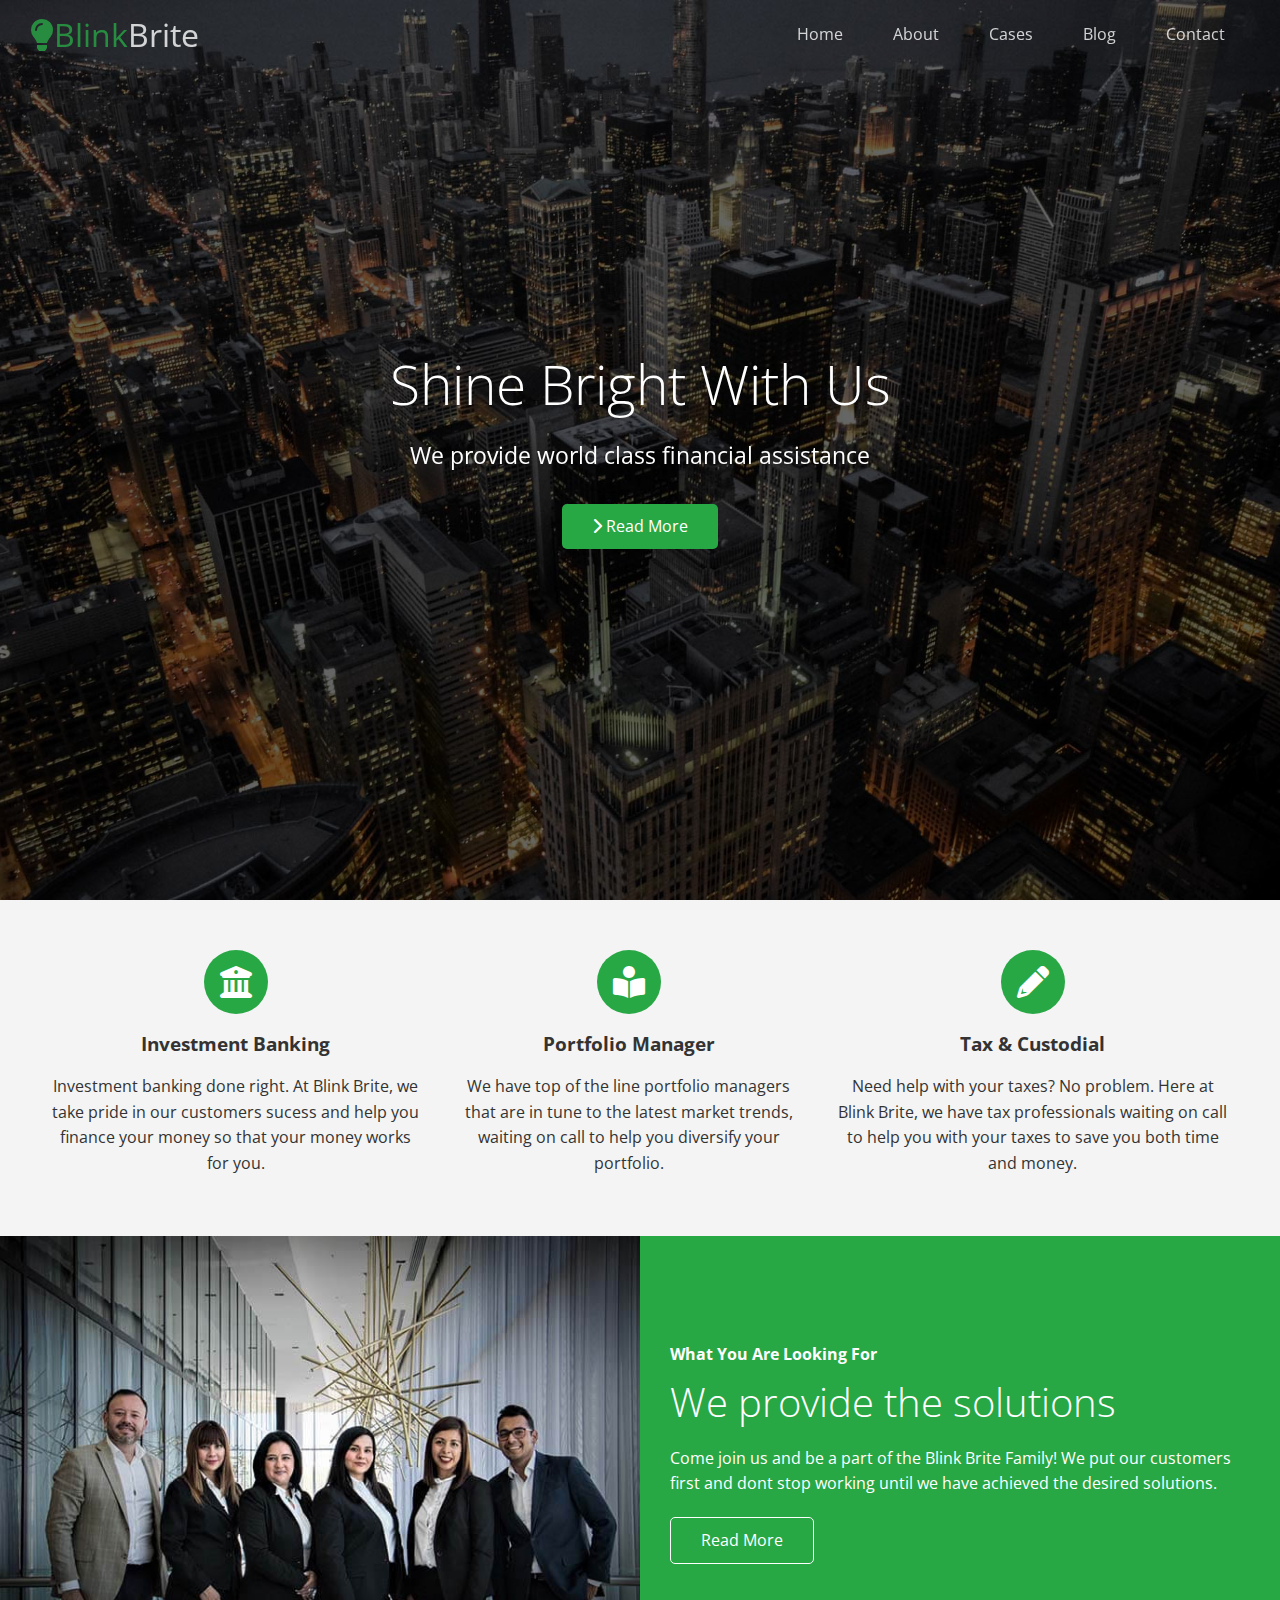
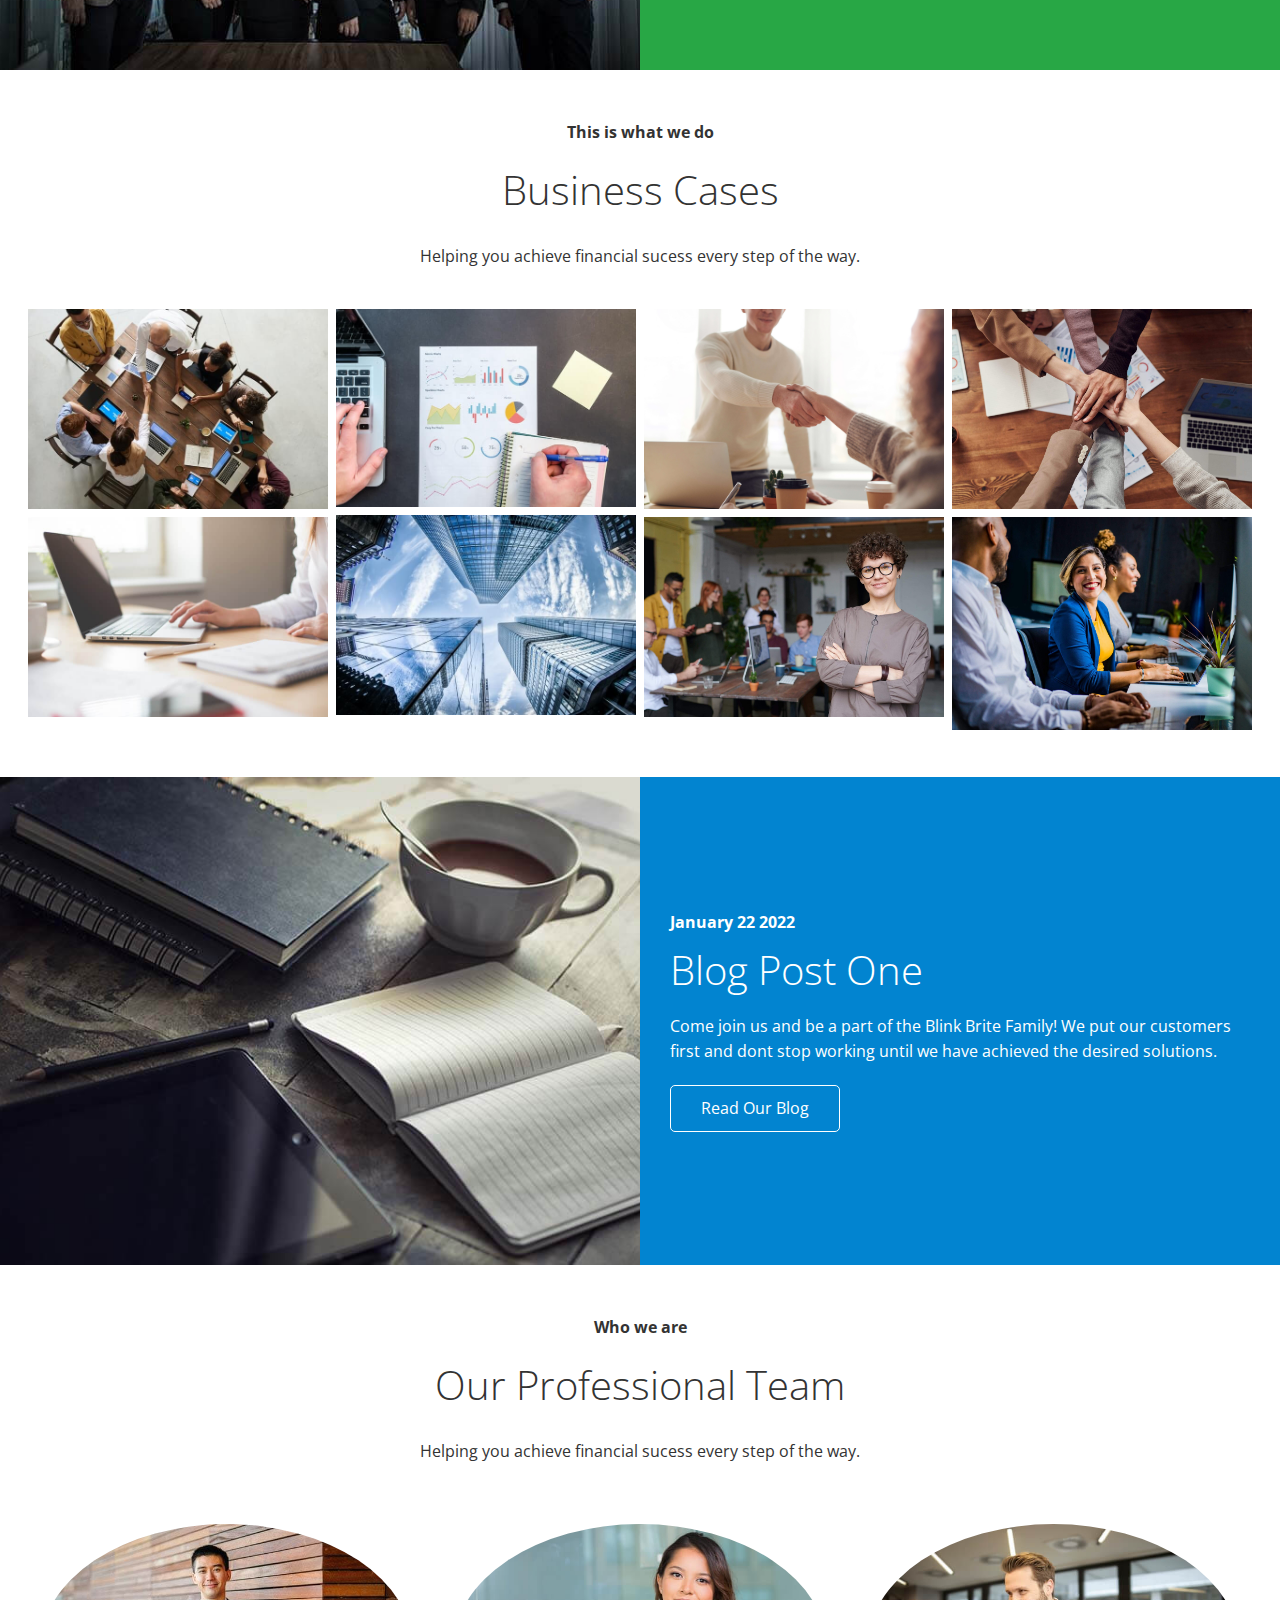
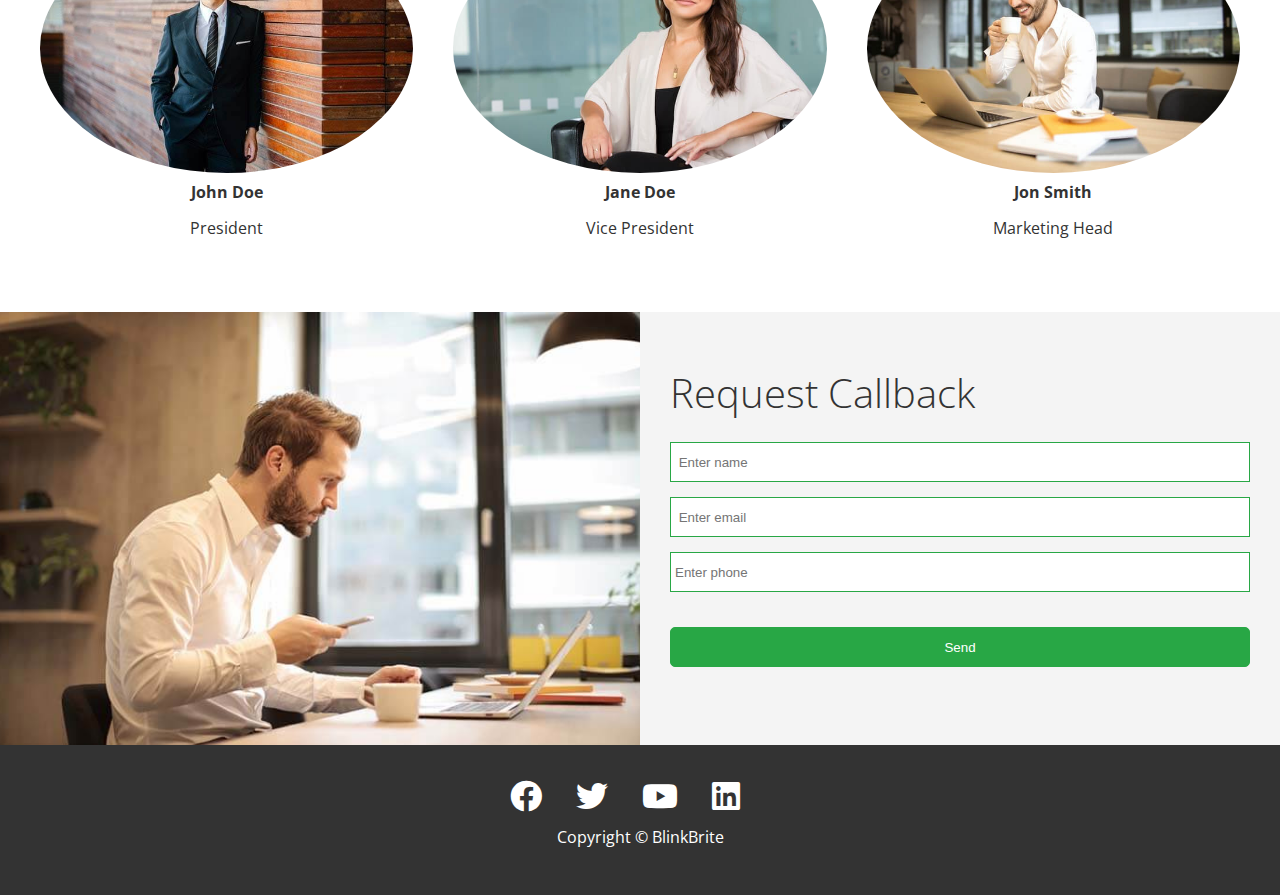
<file: index.html>
<!DOCTYPE html>
<html lang="en">
  <head>
    <meta charset="UTF-8" />
    <meta http-equiv="X-UA-Compatible" content="IE=edge" />
    <meta name="viewport" content="width=device-width, initial-scale=1.0" />
    <link
      rel="stylesheet"
      href="https://cdnjs.cloudflare.com/ajax/libs/font-awesome/6.0.0-beta3/css/all.min.css"
    />
    <link rel="stylesheet" href="css/utilities.css" />
    <link rel="stylesheet" href="css/style.css" />
    <title>Blink Brite</title>
  </head>
  <body id="home">
    <!-- The navbar will be within the header. The header is the whole first section includeing pic -->

    <header class="hero">
      <div id="navbar" class="navbar top">
        <h1 class="logo">
          <span class="text-primary">
            <i class="fas fa-lightbulb"></i>Blink</span
          >Brite
        </h1>
        <nav>
          <ul>
            <li><a href="#home">Home</a></li>
            <li><a href="#about">About</a></li>
            <li><a href="#cases">Cases</a></li>
            <li><a href="#blog">Blog</a></li>
            <li><a href="#contact">Contact</a></li>
          </ul>
        </nav>
      </div>
      <!-- Go under navbar div to put in content for header -->
      <div class="content">
        <h1>Shine Bright With Us</h1>
        <p>We provide world class financial assistance</p>
        <a href="#about" class="btn"
          ><i class="fas fa-chevron-right"></i> Read More</a
        >
      </div>
    </header>
    <!-- All of our sections except our footer will go inside this main tag for the content of our webpage -->
    <main>
      <!-- About:icons selection -->
      <section id="about" class="icons bg-light">
        <!-- these are where our three flex items will go in HTML -->
        <div class="flex-items">
          <!-- Flex item 1 -->
          <div>
            <i class="fas fa-university fa-2x"></i>
            <div>
              <h3>Investment Banking</h3>
              <p>
                Investment banking done right. At Blink Brite, we take pride in
                our customers sucess and help you finance your money so that
                your money works for you.
              </p>
            </div>
          </div>
          <!-- Flex Item 2 -->
          <div>
            <i class="fas fa-book-reader fa-2x"></i>
            <div>
              <h3>Portfolio Manager</h3>
              <p>
                We have top of the line portfolio managers that are in tune to
                the latest market trends, waiting on call to help you diversify
                your portfolio.
              </p>
            </div>
          </div>
          <!-- Flex Item 3 -->
          <div>
            <i class="fas fa-pencil-alt fa-2x"></i>
            <div>
              <h3>Tax & Custodial</h3>
              <p>
                Need help with your taxes? No problem. Here at Blink Brite, we
                have tax professionals waiting on call to help you with your
                taxes to save you both time and money.
              </p>
            </div>
          </div>
        </div>
      </section>
      <!-- End of Flex items-->

      <!-- About Solutions -->
      <section class="solutions flex-columns">
        <div class="row">
          <div class="column">
            <div class="column-1">
              <img src="img/people.jpg" />
            </div>
          </div>
          <div class="column">
            <div class="column-2 bg-primary">
              <h4>What You Are Looking For</h4>
              <h2>We provide the solutions</h2>
              <p>
                Come join us and be a part of the Blink Brite Family! We put our
                customers first and dont stop working until we have achieved the
                desired solutions.
              </p>
              <a href="#" class="btn btn-outline">
                <!-- <i class="fas fa-chevron"></i> -->
                Read More
              </a>
            </div>
          </div>
        </div>
      </section>
      <!-- Cases Section -->
      <section id="cases" class="cases flex-grid section-padding">
        <header class="section-header">
          <h4>This is what we do</h4>
          <h2>Business Cases</h2>
          <p>Helping you achieve financial sucess every step of the way.</p>
        </header>
        <div class="row">
          <div class="column">
            <img src="img/cases1.jpg" />
            <img src="img/cases2.jpg" />
          </div>
          <div class="column">
            <img src="img/cases3.jpg" />
            <img src="img/cases4.jpg" />
          </div>
          <div class="column">
            <img src="img/cases5.jpg" />
            <img src="img/cases6.jpg" />
          </div>
          <div class="column">
            <img src="img/cases7.jpg" />
            <img src="img/cases8.jpg" />
          </div>
        </div>
      </section>
      <!-- Blog section -->
      <section id="blog" class="blog flex-columns flex-reverse">
        <div class="row">
          <div class="column">
            <div class="column-1">
              <img src="img/blog.jpg" />
            </div>
          </div>
          <div class="column">
            <div class="column-2 bg-secondary">
              <h4>January 22 2022</h4>
              <h2>Blog Post One</h2>
              <p>
                Come join us and be a part of the Blink Brite Family! We put our
                customers first and dont stop working until we have achieved the
                desired solutions.
              </p>
              <a href="blog.html" class="btn btn-outline">
                <!-- <i class="fas fa-chevron"></i> -->
                Read Our Blog
              </a>
            </div>
          </div>
        </div>
      </section>
      <!-- Team Section -->
      <section id="team" class="team section-padding">
        <header class="section-header">
          <h4>Who we are</h4>
          <h2>Our Professional Team</h2>
          <p>Helping you achieve financial sucess every step of the way.</p>
        </header>
        <div class="flex-items">
          <div>
            <img src="img/person1.jpg" alt="" />
            <h4>John Doe</h4>
            <p>President</p>
          </div>
          <div>
            <img src="img/person2.jpg" alt="" />
            <h4>Jane Doe</h4>
            <p>Vice President</p>
          </div>
          <div>
            <img src="img/person3.jpg" alt="" />
            <h4>Jon Smith</h4>
            <p>Marketing Head</p>
          </div>
        </div>
      </section>
      <!-- Contact Section -->
      <section id="contact" class="contact flex-columns">
        <div class="row">
          <div class="column">
            <div class="column-1">
              <img src="img/contact.jpg" />
            </div>
          </div>
          <div class="column">
            <div class="column-2 bg-light">
              <h2>Request Callback</h2>
              <form action="" class="callback-form">
                <div class="form-control">
                  <label for="name"></label>
                  <input
                    type="text"
                    name="name"
                    id="name"
                    placeholder=" Enter name"
                  />
                </div>
                <div class="form-control">
                  <label for="email"></label>
                  <input
                    type="email"
                    name="email"
                    id="email"
                    placeholder=" Enter email"
                  />
                </div>
                <div class="form-control">
                  <label for="phone"></label>
                  <input
                    type="text"
                    name="phone"
                    id="phone"
                    placeholder="Enter phone"
                  />
                </div>
                <input type="submit" value="Send" id="submit" class="btn" />
              </form>
            </div>
          </div>
        </div>
      </section>
    </main>
    <!-- footer goes under main -->
    <footer class="footer bg-dark">
      <div class="social">
        <a href="#"><i class="fab fa-facebook fa-2x"></i></a>
        <a href="#"><i class="fab fa-twitter fa-2x"></i></a>
        <a href="#"><i class="fab fa-youtube fa-2x"></i></a>
        <a href="#"><i class="fab fa-linkedin fa-2x"></i></a>
      </div>
      <p>Copyright &copy; BlinkBrite</p>
    </footer>

    <script
      src="https://code.jquery.com/jquery-3.6.0.min.js"
      integrity="sha256-/xUj+3OJU5yExlq6GSYGSHk7tPXikynS7ogEvDej/m4="
      crossorigin="anonymous"
    ></script>

    <script>
      const navbar = document.getElementById("navbar");
      window.onscroll = function () {
        if (window.pageYOffset > 400) {
          navbar.classList.remove("top");
        } else {
          navbar.classList.add("top");
        }
      };

      $("#navbar a, .btn").on("click", function (e) {
        if (this.hash !== "") {
          e.preventDefault();

          const hash = this.hash;

          $("html, body").animate(
            {
              scrollTop: $(hash).offset().top - 70,
            },
            800
          );
        }
      });
    </script>
  </body>
</html>
</file>
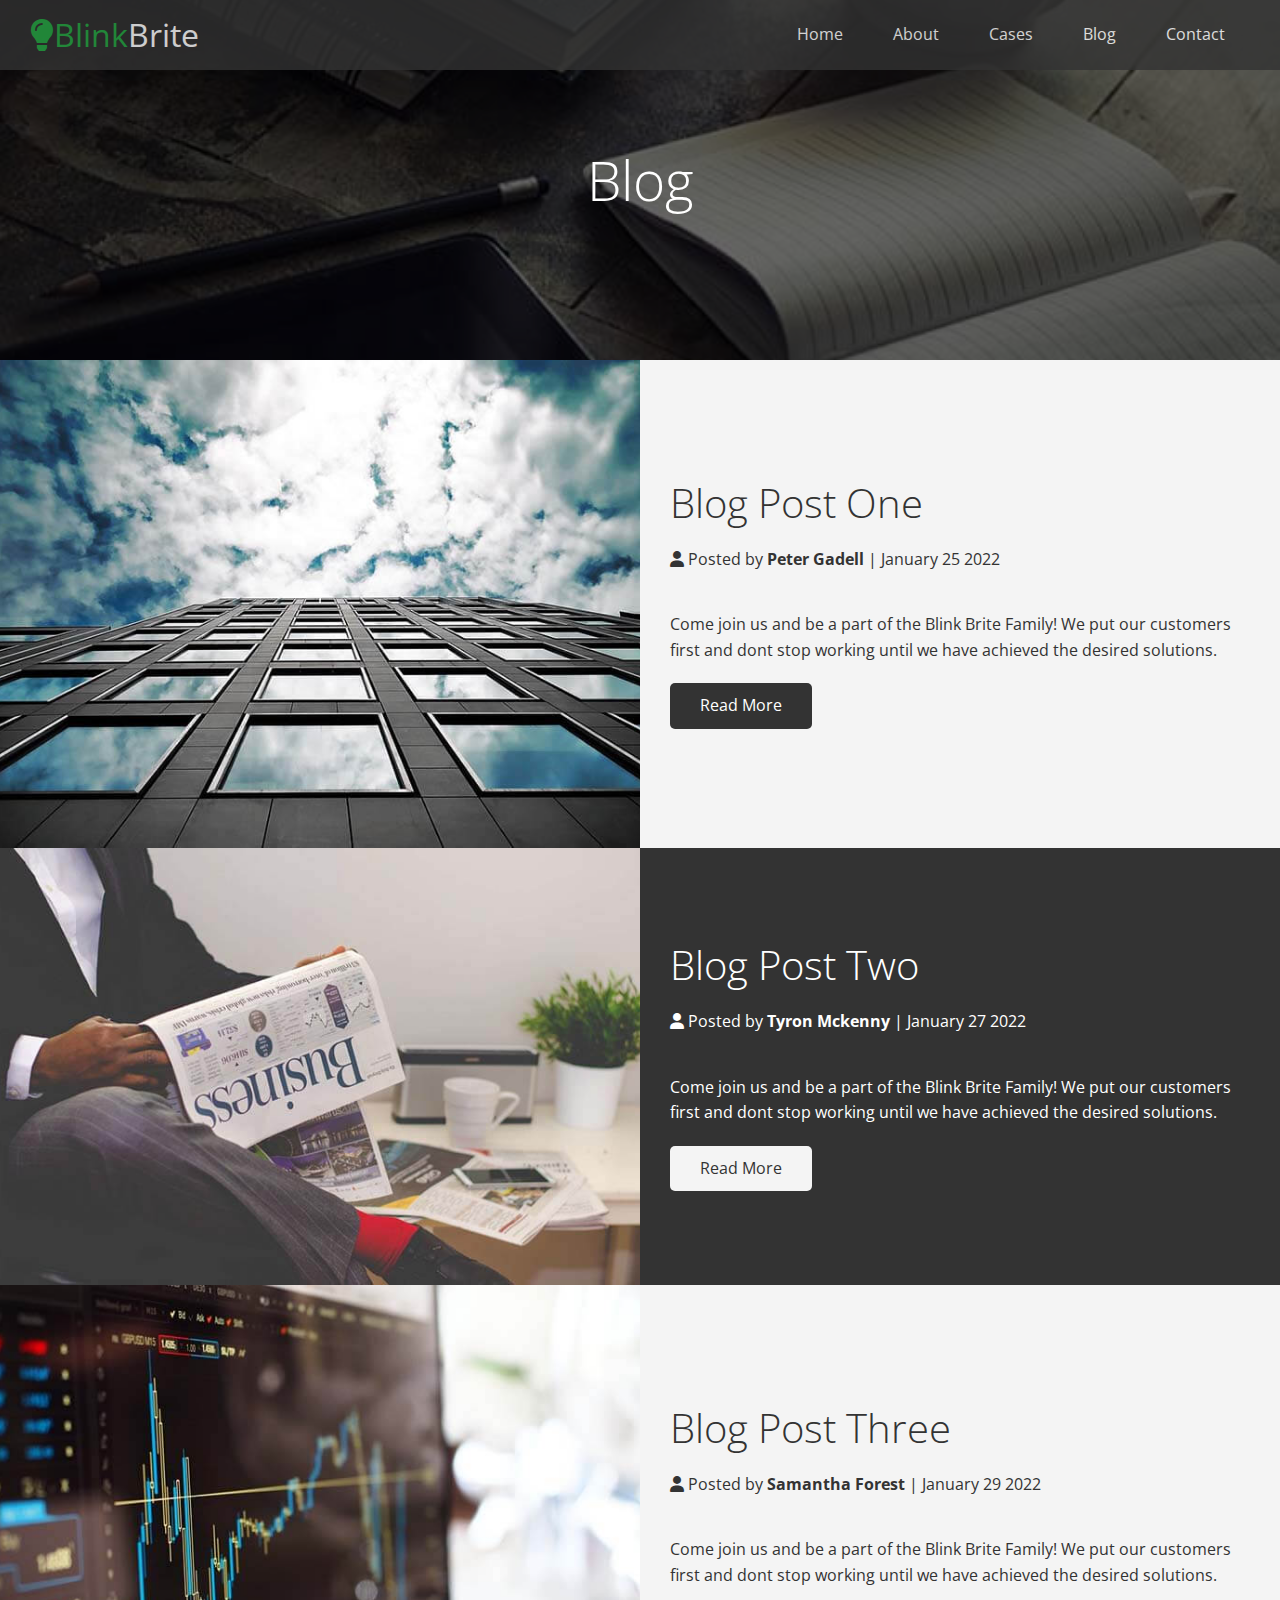
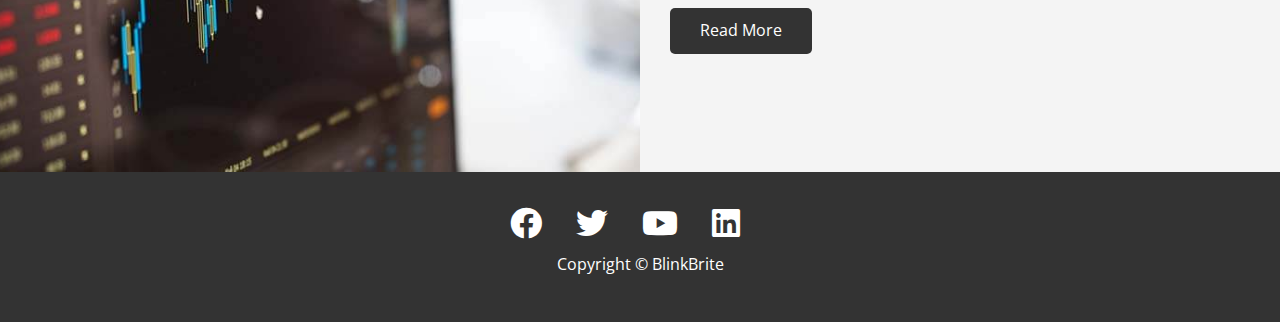
<file: blog.html>
<!DOCTYPE html>
<html lang="en">
  <head>
    <meta charset="UTF-8" />
    <meta http-equiv="X-UA-Compatible" content="IE=edge" />
    <meta name="viewport" content="width=device-width, initial-scale=1.0" />
    <link
      rel="stylesheet"
      href="https://cdnjs.cloudflare.com/ajax/libs/font-awesome/6.0.0-beta3/css/all.min.css"
    />
    <link rel="stylesheet" href="css/utilities.css" />
    <link rel="stylesheet" href="css/style.css" />
    <title>Read Our Blog</title>
  </head>
  <body id="home">
    <!-- The navbar will be within the header. The header is the whole first section includeing pic -->

    <header class="hero blog">
      <div id="navbar" class="navbar">
        <h1 class="logo">
          <span class="text-primary">
            <i class="fas fa-lightbulb"></i>Blink</span
          >Brite
        </h1>
        <nav>
          <ul>
            <li><a href="index.html">Home</a></li>
            <li><a href="index.html#about">About</a></li>
            <li><a href="index.html#cases">Cases</a></li>
            <li><a href="index.html#blog">Blog</a></li>
            <li><a href="index.html#contact">Contact</a></li>
          </ul>
        </nav>
      </div>
      <!-- Go under navbar div to put in content for header -->
      <div class="content">
        <h1>Blog</h1>
      </div>
    </header>
    <!-- All of our sections except our footer will go inside this main tag for the content of our webpage -->
    <main>
      <!-- About Solutions -->
      <article class="flex-columns">
        <div class="row">
          <div class="column">
            <div class="column-1">
              <img src="img/blog1.jpg" />
            </div>
          </div>
          <div class="column">
            <div class="column-2 bg-light">
              <h2>Blog Post One</h2>
              <p class="meta">
                <i class="fas fa-user"></i> Posted by
                <strong>Peter Gadell</strong> | January 25 2022
              </p>
              <p>
                Come join us and be a part of the Blink Brite Family! We put our
                customers first and dont stop working until we have achieved the
                desired solutions.
              </p>
              <a href="post.html" class="btn btn-dark">
                <!-- <i class="fas fa-chevron"></i> -->
                Read More
              </a>
            </div>
          </div>
        </div>
      </article>
      <article class="flex-columns flex-reverse">
        <div class="row">
          <div class="column">
            <div class="column-1">
              <img src="img/blog2.jpg" />
            </div>
          </div>
          <div class="column">
            <div class="column-2 bg-dark">
              <h2>Blog Post Two</h2>
              <p class="meta">
                <i class="fas fa-user"></i> Posted by
                <strong>Tyron Mckenny</strong> | January 27 2022
              </p>
              <p>
                Come join us and be a part of the Blink Brite Family! We put our
                customers first and dont stop working until we have achieved the
                desired solutions.
              </p>
              <a href="post.html" class="btn btn-light">
                <!-- <i class="fas fa-chevron"></i> -->
                Read More
              </a>
            </div>
          </div>
        </div>
      </article>
      <article class="flex-columns">
        <div class="row">
          <div class="column">
            <div class="column-1">
              <img src="img/blog3.jpg" />
            </div>
          </div>
          <div class="column">
            <div class="column-2 bg-light">
              <h2>Blog Post Three</h2>
              <p class="meta">
                <i class="fas fa-user"></i> Posted by
                <strong>Samantha Forest</strong> | January 29 2022
              </p>
              <p>
                Come join us and be a part of the Blink Brite Family! We put our
                customers first and dont stop working until we have achieved the
                desired solutions.
              </p>
              <a href="post.html" class="btn btn-dark">
                <!-- <i class="fas fa-chevron"></i> -->
                Read More
              </a>
            </div>
          </div>
        </div>
      </article>
    </main>
    <!-- footer goes under main -->
    <footer class="footer bg-dark">
      <div class="social">
        <a href="#"><i class="fab fa-facebook fa-2x"></i></a>
        <a href="#"><i class="fab fa-twitter fa-2x"></i></a>
        <a href="#"><i class="fab fa-youtube fa-2x"></i></a>
        <a href="#"><i class="fab fa-linkedin fa-2x"></i></a>
      </div>
      <p>Copyright &copy; BlinkBrite</p>
    </footer>
  </body>
</html>
</file>
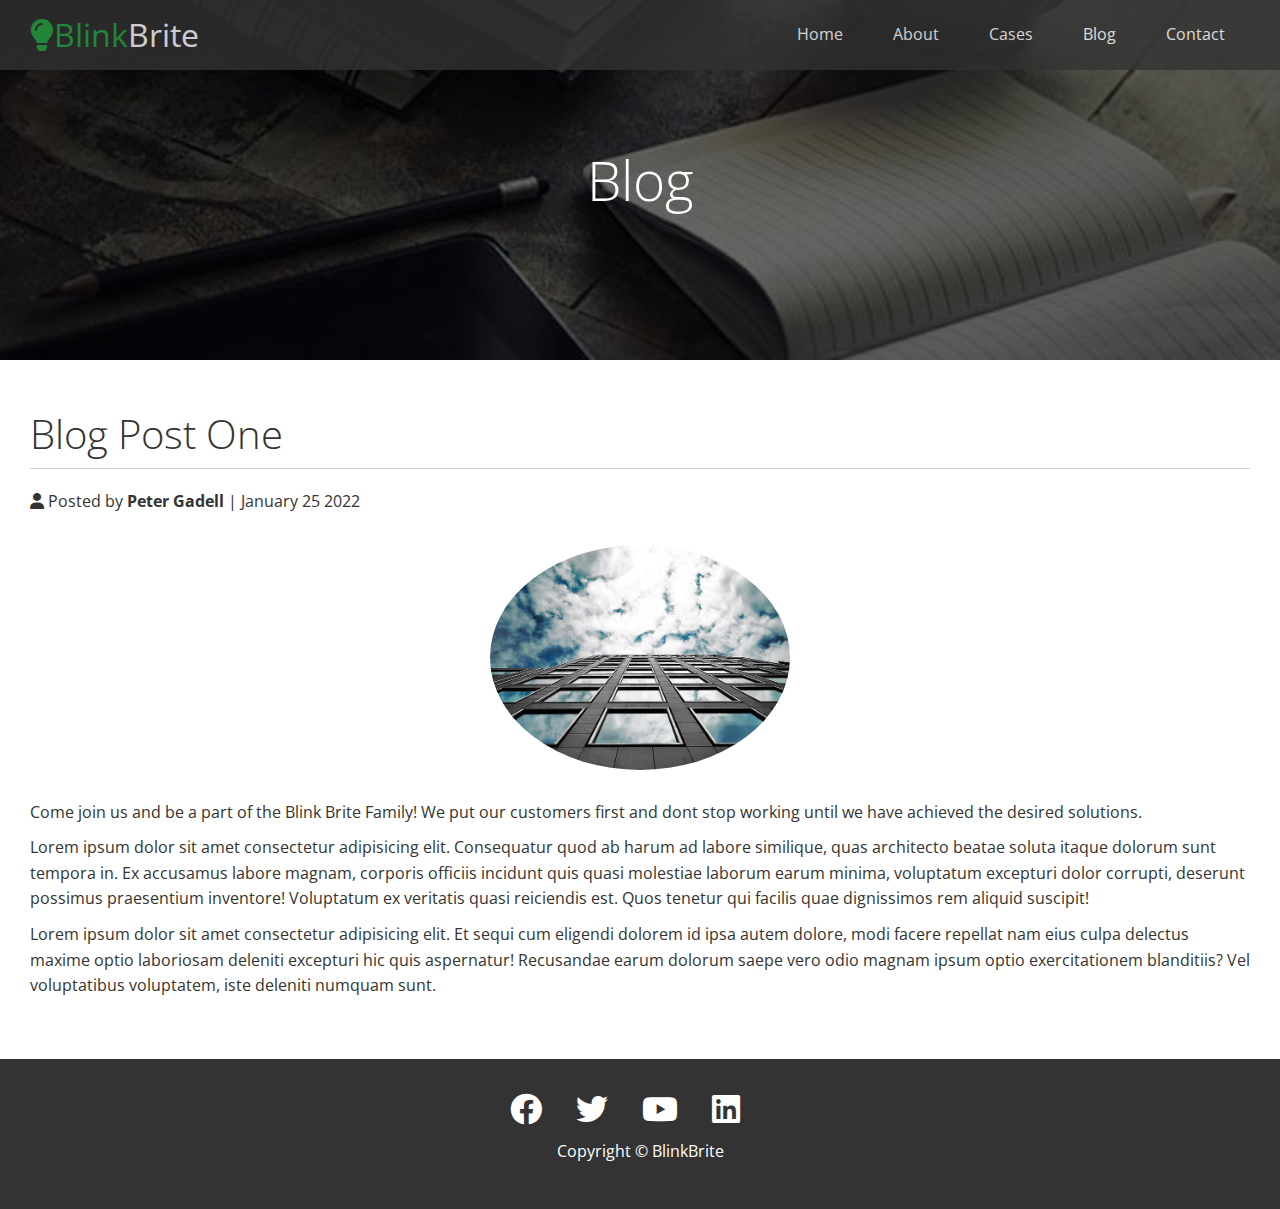
<file: post.html>
<!DOCTYPE html>
<html lang="en">
  <head>
    <meta charset="UTF-8" />
    <meta http-equiv="X-UA-Compatible" content="IE=edge" />
    <meta name="viewport" content="width=device-width, initial-scale=1.0" />
    <link
      rel="stylesheet"
      href="https://cdnjs.cloudflare.com/ajax/libs/font-awesome/6.0.0-beta3/css/all.min.css"
    />
    <link rel="stylesheet" href="css/utilities.css" />
    <link rel="stylesheet" href="css/style.css" />
    <title>Post One</title>
  </head>
  <body id="home">
    <!-- The navbar will be within the header. The header is the whole first section includeing pic -->

    <header class="hero blog">
      <div id="navbar" class="navbar">
        <h1 class="logo">
          <span class="text-primary">
            <i class="fas fa-lightbulb"></i>Blink</span
          >Brite
        </h1>
        <nav>
          <ul>
            <li><a href="index.html">Home</a></li>
            <li><a href="index.html#about">About</a></li>
            <li><a href="index.html#cases">Cases</a></li>
            <li><a href="index.html#blog">Blog</a></li>
            <li><a href="index.html#contact">Contact</a></li>
          </ul>
        </nav>
      </div>
      <!-- Go under navbar div to put in content for header -->
      <div class="content">
        <h1>Blog</h1>
      </div>
    </header>
    <!-- All of our sections except our footer will go inside this main tag for the content of our webpage -->
    <main>
      <section class="post">
        <h2>Blog Post One</h2>
        <p class="meta">
          <i class="fas fa-user"></i> Posted by <strong>Peter Gadell</strong> |
          January 25 2022
        </p>
        <img src="img/blog1.jpg" alt="" />
        <p>
          Come join us and be a part of the Blink Brite Family! We put our
          customers first and dont stop working until we have achieved the
          desired solutions.
        </p>
        <p>
          Lorem ipsum dolor sit amet consectetur adipisicing elit. Consequatur
          quod ab harum ad labore similique, quas architecto beatae soluta
          itaque dolorum sunt tempora in. Ex accusamus labore magnam, corporis
          officiis incidunt quis quasi molestiae laborum earum minima,
          voluptatum excepturi dolor corrupti, deserunt possimus praesentium
          inventore! Voluptatum ex veritatis quasi reiciendis est. Quos tenetur
          qui facilis quae dignissimos rem aliquid suscipit!
        </p>

        <p>
          Lorem ipsum dolor sit amet consectetur adipisicing elit. Et sequi cum
          eligendi dolorem id ipsa autem dolore, modi facere repellat nam eius
          culpa delectus maxime optio laboriosam deleniti excepturi hic quis
          aspernatur! Recusandae earum dolorum saepe vero odio magnam ipsum
          optio exercitationem blanditiis? Vel voluptatibus voluptatem, iste
          deleniti numquam sunt.
        </p>
      </section>
    </main>
    <!-- footer goes under main -->
    <footer class="footer bg-dark">
      <div class="social">
        <a href="#"><i class="fab fa-facebook fa-2x"></i></a>
        <a href="#"><i class="fab fa-twitter fa-2x"></i></a>
        <a href="#"><i class="fab fa-youtube fa-2x"></i></a>
        <a href="#"><i class="fab fa-linkedin fa-2x"></i></a>
      </div>
      <p>Copyright &copy; BlinkBrite</p>
    </footer>
  </body>
</html>
</file>
<file: css/utilities.css>
/* Text color for the span tag, my text primary green color */

.text-primary {
  color: #28a745;
}

.text-secondary {
  color: #0284d0;
}

/* button styleing on the homepage */

.btn {
  cursor: pointer;
  display: inline-block;
  padding: 10px 30px;
  color: #fff;
  background-color: #28a745;
  border: none;
  border-radius: 5px;
}

.btn:hover {
  opacity: 0.9;
}

.btn-primary,
.bg-primary {
  background-color: #28a745;
  color: #fff;
}
.btn-secondary,
.bg-secondary {
  background-color: #0284d0;
  color: #fff;
}
.btn-dark,
.bg-dark {
  background-color: #333;
  color: #fff;
}
.btn-light,
.bg-light {
  background-color: #f4f4f4;
  color: #333;
}

.btn-outline {
  background-color: transparent;
  border: 1px solid white;
}

/* style the flex-items class that we used */

.flex-items {
  display: flex;
  text-align: center;
  justify-content: center;
  text-align: center;
  height: 100%;
}

/* here we are targeting the child element (the direct div) inside of our flex items */

.flex-items > div {
  padding: 20px;
}

/* flex columns for second section about solutions section where we do the split screen */
.flex-columns .row {
  display: flex;
  flex-direction: row;
  flex-wrap: wrap;
  width: 100%;
}

.flex-columns .column {
  display: flex;
  flex-direction: column;
  flex-basis: 100%;
  flex: 1;
}

.flex-columns .column .column-1,
.flex-columns .column .column-2 {
  height: 100%;
}

.flex-columns img {
  width: 100%;
  height: 100%;
  object-fit: cover;
}

.flex-columns .column-2 {
  display: flex;
  flex-direction: column;
  align-items: flex-start;
  justify-content: center;
  padding: 30px;
}

.flex-columns h2 {
  font-size: 40px;
  font-weight: 100;
}

.flex-columns h4 {
  margin-bottom: 10px;
}

.flex-columns p {
  margin: 20px 0;
}

/* section header */
.section-header {
  padding: 30px;
  display: flex;
  flex-direction: column;
  align-items: center;
  justify-content: center;
  text-align: center;
}

.section-header h2 {
  font-size: 40px;
  margin: 20px 0;
}

.section-padding {
  padding: 20px 20px 40px;
}

/* flex grid for cases pcitures */

.flex-grid .row {
  display: flex;
  flex-wrap: wrap;
  padding: 0 4px;
}

.flex-grid .column {
  flex: 25%;
  max-width: 25%;
  padding: 0 4px;
}

/* flex reverse for blog section */

.flex-columns .flex-reverse .row {
  flex-direction: row-reverse;
}
</file>
<file: css/style.css>
@import url("https://fonts.googleapis.com/css2?family=Open+Sans:wght@300;400&family=Roboto&display=swap");

/* First set up your over styles with the * and body tags---also import google fonts */
* {
  box-sizing: border-box;
  padding: 0;
  margin: 0;
}

body {
  font-family: "Open Sans", sans-serif;
  background-color: white;
  color: #333;
  line-height: 1.6;
}

/* no bullet points for our list items--so list style to none */

ul {
  list-style: none;
}

/* remove the underline of our links and change the link color--this applies to all links */

a {
  color: #333;
  text-decoration: none;
}

/* for our large headings make a light font weight and lessen the line height for headings */

h1,
h2 {
  font-weight: 300;
  line-height: 1.2;
}
/* Because we took away the margins, add for any p tag, a margin of ten pixels on the top and bottom */
p {
  margin: 10px 0;
}

/* Any images I want to have a width of 100 percent of their container by default */

img {
  width: 100%;
}
/*  This is the end of all our base changes to our tags*/

/* Navbar---useing flexbox to put our links in the right place on the right side */
.navbar {
  display: flex;
  align-items: center;
  justify-content: space-between;
  background-color: #333;
  color: #fff;
  opacity: 0.8;
  width: 100%;
  height: 70px;
  position: fixed;
  top: 0px;
  padding: 0 30px;
}

.navbar.top {
  background: transparent;
}

/* will use flexbox to put our navbar links horizontal instead of vertical, lets target the a an ul tags in the navbar */
.navbar a {
  color: #fff;
  padding: 10px 20px;
  margin: 0 5px;
}

.navbar a:hover {
  border-bottom: 2px solid #28a745;
}

.navbar ul {
  display: flex;
}

.navbar .logo {
  font-weight: 400;
}

/* Now for the hero section we will put in out picture and center our content useing flexbox */

.hero {
  background-image: url("../img/showcase.jpg");
  height: 100vh;
  position: relative;
  color: #fff;
  background-repeat: no-repeat;
  background-position: center;
  background-size: cover;
}

.hero .content {
  display: flex;
  flex-direction: column;
  align-items: center;
  justify-content: center;
  text-align: center;
  height: 100%;
  padding: 0 20px;
}

/* style content */

.hero .content h1 {
  font-size: 55px;
}

.hero .content p {
  font-size: 23px;
  max-width: 600px;
  margin: 20px 0 30px;
}

/* overlay---useing a psuedo seletor called before--this allows us to insert content before or after this element */

.hero::before {
  content: "";
  position: absolute;
  top: 0;
  left: 0;
  width: 100%;
  height: 100%;
  background: rgba(0, 0, 0, 0.6);
}

/* now we will move the content up with the z index */
/* we will be saying anything that is in "hero" move up with a z index of 10, this is layering this */
/* the higher the z index it is the closer to the screen (to you) it is, thew lower, the further back it is */

.hero * {
  z-index: 10;
}

.hero.blog {
  background-image: url("../img/blog.jpg");
  background-repeat: no-repeat;
  background-position: center;
  background-size: cover;
  height: 40vh;
}

/* Icon class styleing */

.icons {
  padding: 30px;
}

.icons h3 {
  font-weight: bold;
  margin-bottom: 15px;
}

/* to target font awesome icons, use the selector tag icons i */

.icons i {
  background-color: #28a745;
  color: #fff;
  padding: 1rem;
  border-radius: 50%;
  margin-bottom: 15px;
}

/* hover effect for cases pictures */

.cases img:hover {
  opacity: 0.7;
}

/* round images of team pictures */

.team img {
  border-radius: 50%;
}

.team img:hover {
  opacity: 0.7;
}

/* Style callback Form */
.callback-form {
  width: 100%;
  padding: 20px 0;
}

.callback-form label {
  display: block;
  margin-bottom: 5px;
}

.callback-form .form-control {
  margin-bottom: 15px;
}

.callback-form input {
  width: 100%;
  padding: 4px;
  height: 40px;
  border: #28a745 1px solid;
}

.callback-form .btn {
  padding: 12px 0;
  margin-top: 20px;
}

/* style the post page */
.post {
  padding: 50px 30px;
}

.post h2 {
  font-size: 40px;
  margin-bottom: 20px;
  padding-bottom: 10px;
  border-bottom: #ccc solid 1px;
}

.post .meta {
  margin-bottom: 30px;
}

.post img {
  width: 300px;
  border-radius: 50%;
  display: block;
  margin: 0 auto 30px;
}

/* Footer */

.footer {
  display: flex;
  flex-direction: column;
  align-items: center;
  justify-content: center;
  text-align: center;
  height: 150px;
}

.footer a {
  color: #fff;
}

.footer a:hover {
  color: #28a745;
}

.footer .social > * {
  margin-right: 30px;
}

/* Add media query to make responsive---basically anytime the screen 
is smaller than 768px then these styles will kick in */
/* Mobile */
@media (max-width: 768px) {
  .navbar {
    flex-direction: column;
    height: 120px;
    padding: 20px;
  }

  .navbar a {
    padding: 10px 10px;
    margin: 0 3px;
  }
  .flex-items {
    flex-direction: column;
  }

  .flex-columns .column,
  .flex-grid .column {
    flex: 100%;
    max-width: 100%;
  }

  .team img {
    width: 70%;
  }
}
</file>
